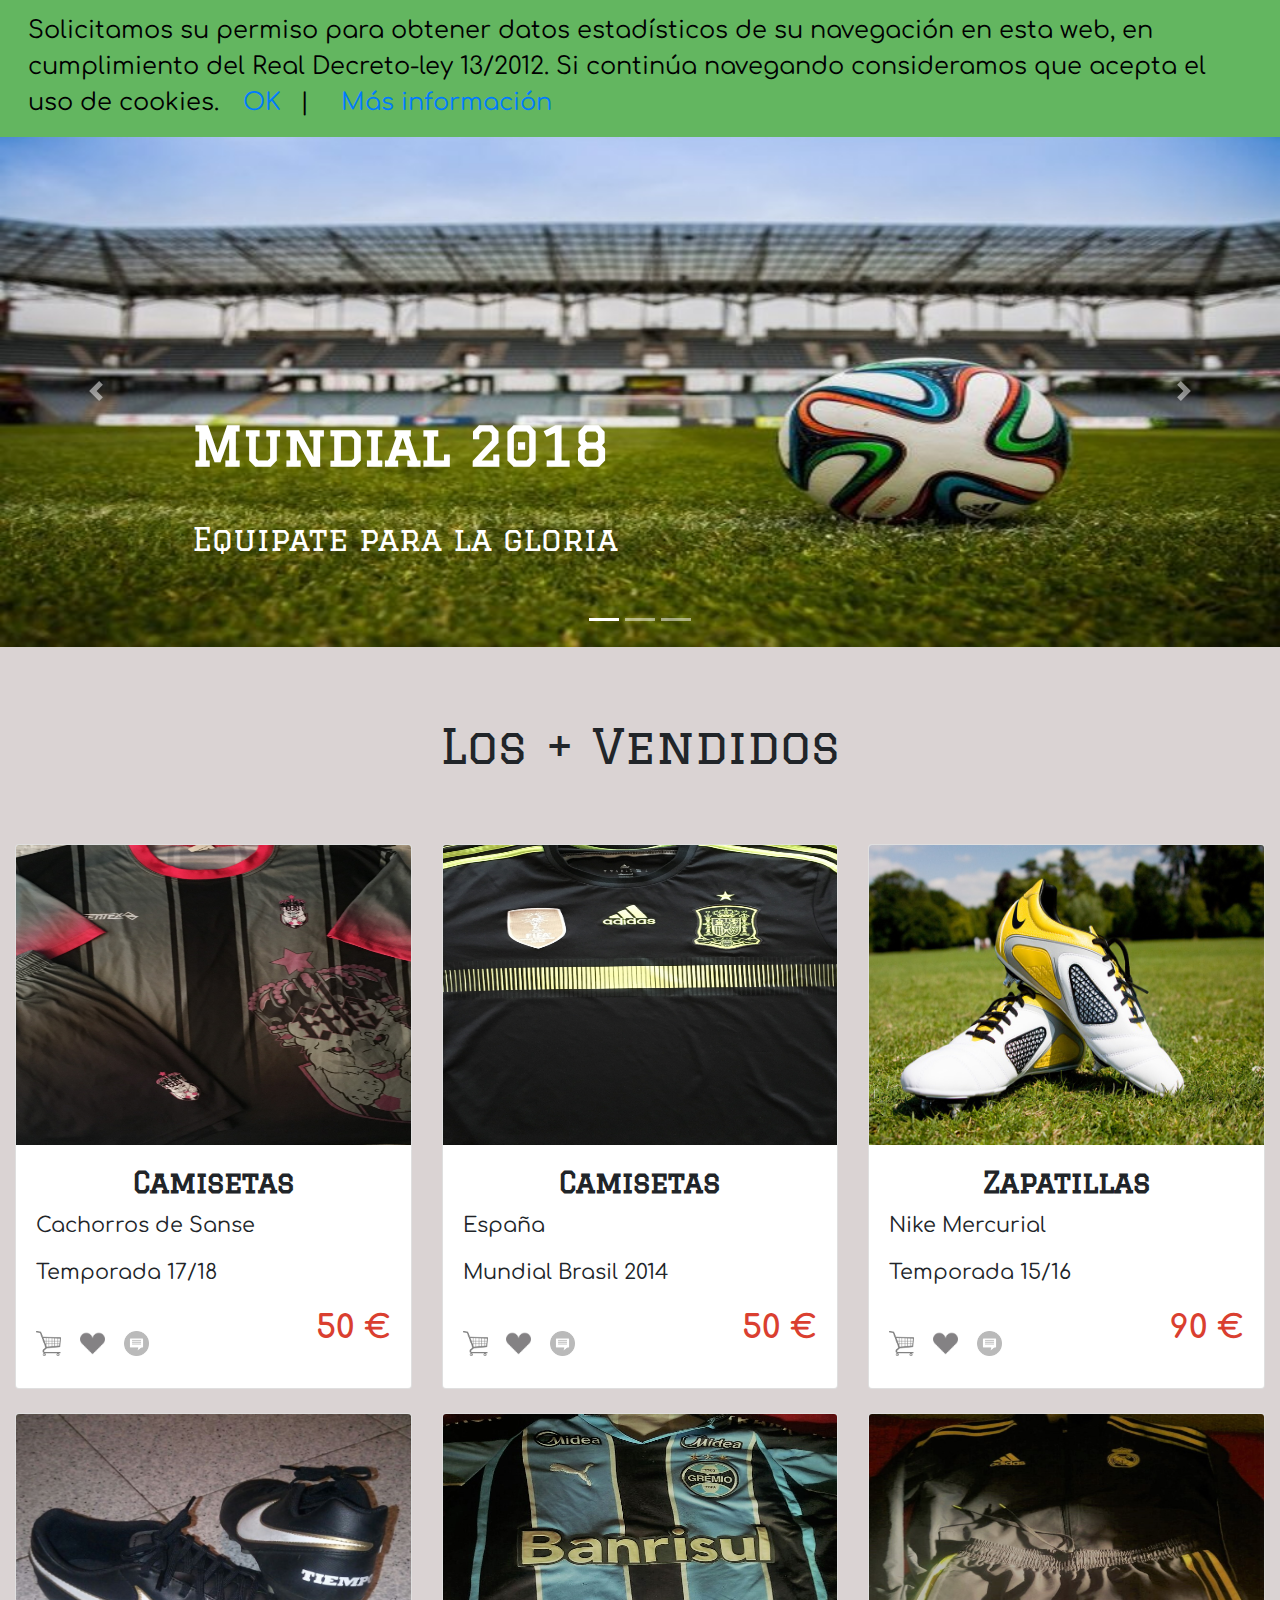
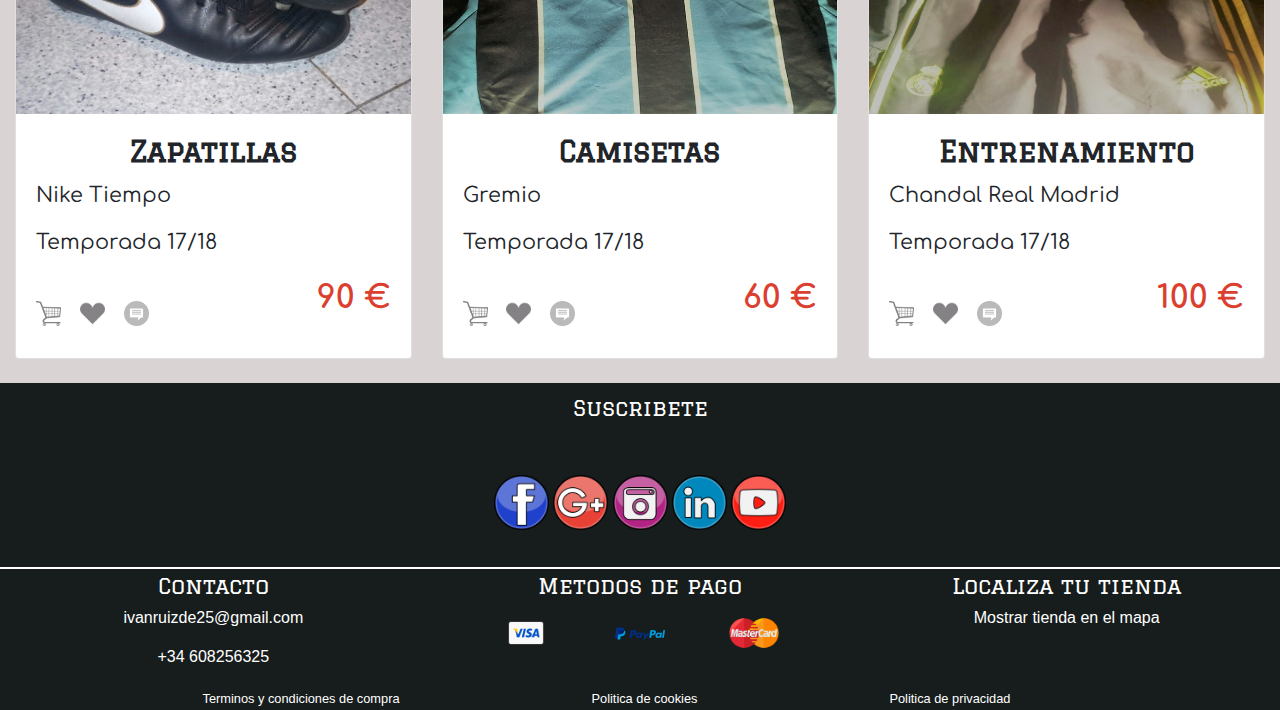
<file: index.html>
<!DOCTYPE html>
<html>

<head>

	<meta charset="utf-8" />
	<meta name="viewport" content="width=device-width, initial-scale=1">

	<title>Responsive</title>
	<link rel="STYLESHEET" href="bootstrap/bootstrap.css">
	<link  rel="STYLESHEET" type="text/css" href="css/normalize.css" />
	<link  rel="STYLESHEET" type="text/css" href="css/estilosR.css" />

	<link href="https://fonts.googleapis.com/css?family=Comfortaa" rel="stylesheet">
	<link href="https://fonts.googleapis.com/css?family=Graduate" rel="stylesheet">

</head>

<body>

	<div class="container-fluid">

    <div class="col-12 fixed-top cookies">
          <p class="cookies__parrafo"> Solicitamos su permiso para obtener datos estadísticos de su navegación en esta web, en cumplimiento del Real 
          Decreto-ley 13/2012. Si continúa navegando consideramos que acepta el uso de cookies.<a href="#" class="cookies__enlace ok" >OK</a> |
          <a class="cookies__enlace" href="http://politicadecookies.com">Más información</a> </p>
      </div>

		<header class="row navbar navbar-expand-xl navbar-dark bg-dark cabecera">

				<h1 class="navbar-brand cabecera__titulo"><img src="img/logo.png" class="cabecera__imagen" alt="Logo" /> Don Penalti</h1>

				<button class="navbar-toggler menu__bocadillo" type="button" data-toggle="collapse" data-target="#navbarSupportedContent" aria-controls="navbarSupportedContent" aria-expanded="false" aria-label="Toggle navigation">
    			<span class="navbar-toggler-icon"></span>
  				</button>

  				<nav class="collapse navbar-collapse menu__lista" id="navbarSupportedContent">
    				<ul class="navbar-nav mr-auto">
     					 <li class="nav-item">
        					<a class="nav-link menu__enlace" href="#">Camisetas</a>
      					</li>
      					<li class="nav-item">
        					<a class="nav-link menu__enlace" href="#">Chandal</a>
      					</li>
      					<li class="nav-item">
        					<a class="nav-link menu__enlace" href="#">Pantalones</a>
      					</li>
      					<li class="nav-item ">
        					<a class="nav-link menu__enlace" href="#">Zapatillas</a>
      					</li>
      					<li class="nav-item ">
        					<a class="nav-link menu__enlace" href="#">Entrenamiento</a>
      					</li>
    				</ul>
    				 <form class="form-inline my-2 my-md-0 formulario">
     					 <input class="form-control mr-sm-2" type="text" id="buscar" onkeyup="buscador()"  placeholder="Buscar Producto">
      					<button class="btn btn-outline-warning my-2 my-sm-0 menu__boton" type="submit">Buscar</button>
               <div id="resultadoBusqueda" class="col-12 resultado">
               </div>
    				</form>

 				 </nav>   
    </header>

    <aside class="row  menu">

         <div class="nav nav-underline" id="Inregistro">
          <a class="nav-link active menu__enlace" href="form.html">Iniciar Sesion</a>
          <a class="nav-link menu__enlace" href="form.html">Registrarse</a>
         </div>
       
        <div class="" id="Inusuario">
          <a class="nav-link logout menu__enlace" href="#">Logout</a>
          <img src="img/usuario.png" alt="foto" class="cabecera__icono perfil"/>
          <img src="img/corazon.gif" alt="foto" class="cabecera__icono favoritos"/>
          <img src="img/carrito.png" alt="foto" class="cabecera__icono carrito"/>
        </div>

    </aside>
	
	 <section class="row" role="main">

		  <div id="myCarousel" class="carousel slide carrusel" data-ride="carousel">

        	<ol class="carousel-indicators">
          		<li data-target="#myCarousel" data-slide-to="0" class="active"></li>
          		<li data-target="#myCarousel" data-slide-to="1"></li>
          		<li data-target="#myCarousel" data-slide-to="2"></li>
        	</ol>

        	<div class="carousel-inner">
          		<div class="carousel-item active">
            		<img class="first-slide  img-fluid carrusel__imagen" src="img/campo.jpg" alt="Mundial-2018">
            		<div class="container">
              			<div class="carousel-caption text-left">
                			<h1 class="carrusel__titulo escala">Mundial 2018</h1>
                			<p class="carrusel__parrafo aparecer">Equipate para la gloria</p>
              			</div>
            		</div>
          		</div>
          		<div class="carousel-item">
            		<img class="second-slide img-fluid carrusel__imagen" src="img/campo2.jpg" alt="Outlet">
            		<div class="container">
              			<div class="carousel-caption">
                			<h1 class="carrusel__titulo escala" >Outlet</h1>
                			<p class="carrusel__parrafo aparecer">Temporadas Anteriores</p>
              			</div>
            		</div>
          		</div>
         		<div class="carousel-item">
            		<img class="third-slide img-fluid carrusel__imagen" src="img/porteria.jpg" alt="Porteros">
            		<div class="container">
              			<div class="carousel-caption text-right">
                			<h1 class="carrusel__titulo escala" >Porteros</h1>
                			<p class="carrusel__parrafo aparecer">El jugador mas importante</p>
              			</div>
            		</div>
          		</div>
        	</div>

        	<a class="carousel-control-prev" href="#myCarousel" role="button" data-slide="prev">
          		<span class="carousel-control-prev-icon" aria-hidden="true"></span>
          		<span class="sr-only">Previous</span>
        	</a>
        	<a class="carousel-control-next" href="#myCarousel" role="button" data-slide="next">
          		<span class="carousel-control-next-icon" aria-hidden="true"></span>
          		<span class="sr-only">Next</span>
        	</a>
      	</div>	
	 </section>

   <div class="row titulo">
      <h1 class="col-12 titulo__articulo">Los + Vendidos</h1>
   </div>

   <main class="row">

    <article class="col-sm-12 col-md-6 col-lg-4">

          <div class="card mb-4 box-shadow">
              <img class="card-img-top articulo__imagen" src="img/cachorros.jpg" alt="Cachorros-de-Sanse">
              <div class="card-body">
                      <h4 class="card-text articulo__categoria">Camisetas</h4>
                      <p class="card-text articulo__nombre">Cachorros de Sanse</p>
                       <p class="card-text articulo__nombre">Temporada 17/18</p>

                      <div class="d-flex justify-content-between align-items-center">
                      <div class="btn-group articulo_iconos">
                          <img alt="foto" class="descripcion__img" src="img/carritogris.png"/>
                          <img alt="foto" class="descripcion__img like" src="img/corazongris.gif" />
                          <img alt="foto" class="descripcion__img imagen__comentario" src="img/comentario.png"/>
                     </div>
                          <p class="articulo__precio">50 €</p>
                    </div>
              </div>
          </div>
    </article>

    <article class="col-sm-12 col-md-6 col-lg-4">

          <div class="card mb-4 box-shadow">
              <img class="card-img-top articulo__imagen" src="img/españa.jpg" alt="España">
              <div class="card-body">
                      <h4 class="card-text articulo__categoria">Camisetas</h4>
                      <p class="card-text articulo__nombre">España</p>
                       <p class="card-text articulo__nombre">Mundial Brasil 2014</p>

                      <div class="d-flex justify-content-between align-items-center">
                      <div class="btn-group articulo_iconos">
                          <img alt="foto" class="descripcion__img" src="img/carritogris.png"/>
                          <img alt="foto" class="descripcion__img like" src="img/corazongris.gif" />
                          <img alt="foto" class="descripcion__img imagen__comentario" src="img/comentario.png"/>
                     </div>
                          <p class="articulo__precio">50 €</p>
                    </div>
              </div>
          </div>
    </article>

    <article class="col-sm-12 col-md-6 col-lg-4">

          <div class="card mb-4 box-shadow">
              <img class="card-img-top articulo__imagen" src="img/bota.jpg" alt="Botas-Nike">
              <div class="card-body">
                      <h4 class="card-text articulo__categoria">Zapatillas</h4>
                      <p class="card-text articulo__nombre">Nike Mercurial</p>
                       <p class="card-text articulo__nombre">Temporada 15/16</p>

                      <div class="d-flex justify-content-between align-items-center">
                      <div class="btn-group articulo_iconos">
                          <img alt="foto" class="descripcion__img" src="img/carritogris.png"/>
                          <img alt="foto" class="descripcion__img like" src="img/corazongris.gif" />
                          <img alt="foto" class="descripcion__img imagen__comentario" src="img/comentario.png"/>
                     </div>
                          <p class="articulo__precio">90 €</p>
                    </div>
              </div>
          </div>
    </article>

    <article class="col-sm-12 col-md-6 col-lg-4">

          <div class="card mb-4 box-shadow">
              <img class="card-img-top articulo__imagen" src="img/botasTiempo.jpg" alt="Botas-tiempo">
              <div class="card-body">
                      <h4 class="card-text articulo__categoria">Zapatillas</h4>
                      <p class="card-text articulo__nombre">Nike Tiempo</p>
                       <p class="card-text articulo__nombre">Temporada 17/18</p>

                      <div class="d-flex justify-content-between align-items-center">
                      <div class="btn-group articulo_iconos">
                          <img alt="foto" class="descripcion__img" src="img/carritogris.png"/>
                          <img alt="foto" class="descripcion__img like" src="img/corazongris.gif" />
                          <img alt="foto" class="descripcion__img imagen__comentario" src="img/comentario.png"/>
                     </div>
                          <p class="articulo__precio">90 €</p>
                    </div>
              </div>
          </div>
    </article>

    <article class="col-sm-12 col-md-6 col-lg-4">

          <div class="card mb-4 box-shadow">
              <img class="card-img-top articulo__imagen" src="img/gremio.jpg" alt="Gremio">
              <div class="card-body">
                      <h4 class="card-text articulo__categoria">Camisetas</h4>
                      <p class="card-text articulo__nombre">Gremio</p>
                       <p class="card-text articulo__nombre">Temporada 17/18</p>

                      <div class="d-flex justify-content-between align-items-center">
                      <div class="btn-group articulo_iconos">
                          <img alt="foto" class="descripcion__img" src="img/carritogris.png"/>
                          <img alt="foto" class="descripcion__img like" src="img/corazongris.gif" />
                          <img alt="foto" class="descripcion__img imagen__comentario" src="img/comentario.png"/>
                     </div>
                          <p class="articulo__precio">60 €</p>
                    </div>
              </div>
          </div>
    </article>

    <article class="col-sm-12 col-md-6 col-lg-4">

          <div class="card mb-4 box-shadow">
              <img class="card-img-top articulo__imagen" src="img/chandalRM.jpg" alt="Chandal-RM">
              <div class="card-body">
                      <h4 class="card-text articulo__categoria">Entrenamiento</h4>
                      <p class="card-text articulo__nombre">Chandal Real Madrid</p>
                       <p class="card-text articulo__nombre">Temporada 17/18</p>

                      <div class="d-flex justify-content-between align-items-center">
                      <div class="btn-group articulo_iconos">
                          <img alt="foto" class="descripcion__img" src="img/carritogris.png"/>
                          <img alt="foto" class="descripcion__img like" src="img/corazongris.gif" />
                          <img alt="foto" class="descripcion__img imagen__comentario" src="img/comentario.png"/>
                     </div>
                          <p class="articulo__precio">100 €</p>
                    </div>
              </div>
          </div>
    </article>

  </main>
  <footer class="row pie">

    <div class="col-sm-12 col-md-12 col-lg-12">
      <h1 class="pie__titulo">Suscribete</h1>
    </div>

    <div class="col-sm-12 col-md-12 col-lg-12 pie__social"> 
      <img class="social_img" src="img/social/facebook.png" />
      <img class="social_img" src="img/social/google.png" />
      <img class="social_img" src="img/social/instagram.png" />
      <img class="social_img" src="img/social/linkedin.png" />
      <img class="social_img" src="img/social/youtube.png" />
    </div>

    <div class="col-sm-12 col-md-6 col-lg-4">
        <h2 class="contacto__titulo">Contacto</h2>
        <h3 class="contacto__descripcion">ivanruizde25@gmail.com</h3>
        <h3 class="contacto__descripcion">+34 608256325</h3>
    </div>

    <div class=" col-sm-12 col-md-6 col-lg-4">
        <h2 class="contacto__titulo">Metodos de pago</h2>
        <img class="pago__img" src="img/social/visa.png" />
        <img class="pago__img" src="img/social/paypal.png" />
        <img class="pago__img" src="img/social/Mastercard.png" />
    </div>

    <div class="col-sm-12 col-md-6 col-lg-4">
        <h2 class="contacto__titulo">Localiza tu tienda</h2>
        <h3 class="contacto__descripcion" >Mostrar tienda en el mapa</h3>
    </div>

    <div class="col-sm-12 col-md-12 col-lg-12">
      <a class="condiciones__enlace" href="#">Terminos y condiciones de compra</a>
      <a class="condiciones__enlace" href="#">Politica de cookies</a>
      <a class="condiciones__enlace" href="#">Politica de privacidad</a>
    </div>
  
  </footer>


		
    <script src="js/jquery-3.2.1.js"></script>
    <script src="bootstrap/bootstrap.bundle.js"></script>
		
    <script src="js/cliente.js"></script>
    <script src="js/index.js"></script>

	</body>
</html>
</file>
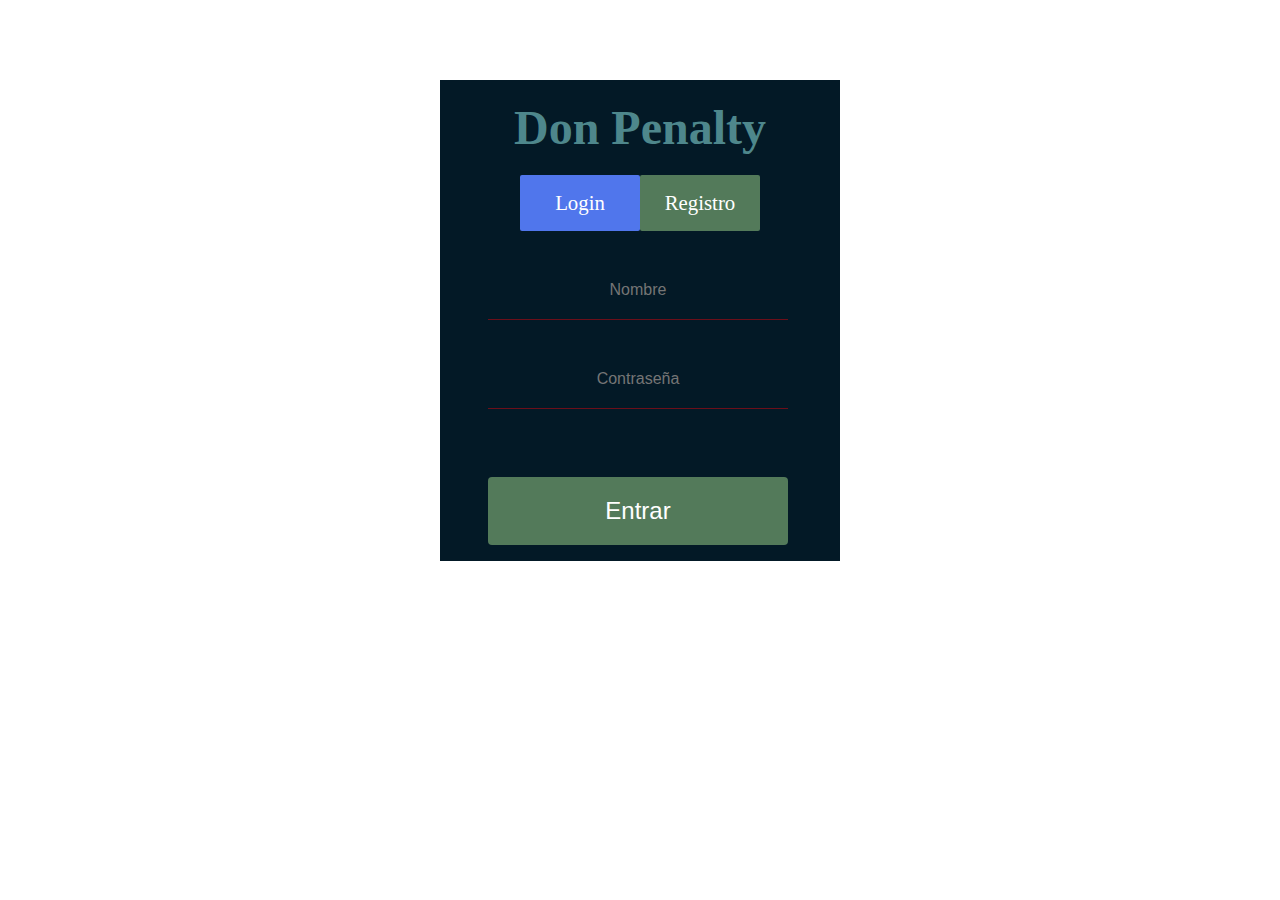
<file: form.html>
<!DOCTYPE html>
<html>
<head>
	<meta charset="utf-8">
	<title>Don Penalty</title>

	<link rel="stylesheet" type="text/css" href="css/form.css" />


</head>

<body>



	<div class="container">

			<header>
				<h2>Don Penalty</h2>
				<h4 id="mensaje" class="mensaje"></h4>

			</header>
			<nav>
				<ul>
					<li id="login">Login</li>
					<li id="registro">Registro</li>
				</ul>
			</nav>

				<main>
				<div class="formLogin">

						<form name="formLogin" action="index.html">

			
							<input type="text" name="nombre"  placeholder="Nombre"  required/>
							<input type="password" name="clave"  placeholder="Contraseña"   required/>
 							<input class="boton" type="submit" value="Entrar" />

						</form>
				</div>

				<div class="formRegistro">



							<form name="formRegistro" action="form.html" onsubmit="return validarRegistro()">

							<input type="text" name="nombre"  placeholder="* Nombre y Apellidos"  required/>
							<input type="email" name="email"  id="mail" placeholder="* Correo Electronico"  required/>
							<input type="password" name="clave" pattern="^(?=.*[a-z])(?=.*[A-Z])(?=.*\d)(?=.*[$@$!%*?&])[A-Za-z\d$@$!%*?&]{8,15}$" placeholder="* Contraseña"  required/>
							<input type="password" name="Rclave"  placeholder="* Repite Contraseña"  required/><br>

							<label class="sexo">Sexo: </label>
							<select  name="sexo">
									<option value="Hombre" selected>Hombre</option>
									<option value="Mujer">Mujer</option>
							</select><br>

							<label>Fecha de Nacimiento:</label><br>
							<input type="date" class="fecha" name="fecha"  />
							<br><input type="text" name="direccion"  placeholder="Direccion"  />
							<br><label>Pais</label>
							<select name="pais">
<option value="AF">Afganistán</option>
<option value="AL">Albania</option>
<option value="DE">Alemania</option>
<option value="AD">Andorra</option>
<option value="AO">Angola</option>
<option value="AI">Anguilla</option>
<option value="AQ">Antártida</option>
<option value="AG">Antigua y Barbuda</option>
<option value="AN">Antillas Holandesas</option>
<option value="SA">Arabia Saudí</option>
<option value="DZ">Argelia</option>
<option value="AR">Argentina</option>
<option value="AM">Armenia</option>
<option value="AW">Aruba</option>
<option value="AU">Australia</option>
<option value="AT">Austria</option>
<option value="AZ">Azerbaiyán</option>
<option value="BS">Bahamas</option>
<option value="BH">Bahrein</option>
<option value="BD">Bangladesh</option>
<option value="BB">Barbados</option>
<option value="BE">Bélgica</option>
<option value="BZ">Belice</option>
<option value="BJ">Benin</option>
<option value="BM">Bermudas</option>
<option value="BY">Bielorrusia</option>
<option value="MM">Birmania</option>
<option value="BO">Bolivia</option>
<option value="BA">Bosnia y Herzegovina</option>
<option value="BW">Botswana</option>
<option value="BR">Brasil</option>
<option value="BN">Brunei</option>
<option value="BG">Bulgaria</option>
<option value="BF">Burkina Faso</option>
<option value="BI">Burundi</option>
<option value="BT">Bután</option>
<option value="CV">Cabo Verde</option>
<option value="KH">Camboya</option>
<option value="CM">Camerún</option>
<option value="CA">Canadá</option>
<option value="TD">Chad</option>
<option value="CL">Chile</option>
<option value="CN">China</option>
<option value="CY">Chipre</option>
<option value="VA">Ciudad del Vaticano (Santa Sede)</option>
<option value="CO">Colombia</option>
<option value="KM">Comores</option>
<option value="CG">Congo</option>
<option value="CD">Congo, República Democrática del</option>
<option value="KR">Corea</option>
<option value="KP">Corea del Norte</option>
<option value="CI">Costa de Marfíl</option>
<option value="CR">Costa Rica</option>
<option value="HR">Croacia (Hrvatska)</option>
<option value="CU">Cuba</option>
<option value="DK">Dinamarca</option>
<option value="DJ">Djibouti</option>
<option value="DM">Dominica</option>
<option value="EC">Ecuador</option>
<option value="EG">Egipto</option>
<option value="SV">El Salvador</option>
<option value="AE">Emiratos Árabes Unidos</option>
<option value="ER">Eritrea</option>
<option value="SI">Eslovenia</option>
<option value="ES" selected>España</option>
<option value="US">Estados Unidos</option>
<option value="EE">Estonia</option>
<option value="ET">Etiopía</option>
<option value="FJ">Fiji</option>
<option value="PH">Filipinas</option>
<option value="FI">Finlandia</option>
<option value="FR">Francia</option>
<option value="GA">Gabón</option>
<option value="GM">Gambia</option>
<option value="GE">Georgia</option>
<option value="GH">Ghana</option>
<option value="GI">Gibraltar</option>
<option value="GD">Granada</option>
<option value="GR">Grecia</option>
<option value="GL">Groenlandia</option>
<option value="GP">Guadalupe</option>
<option value="GU">Guam</option>
<option value="GT">Guatemala</option>
<option value="GY">Guayana</option>
<option value="GF">Guayana Francesa</option>
<option value="GN">Guinea</option>
<option value="GQ">Guinea Ecuatorial</option>
<option value="GW">Guinea-Bissau</option>
<option value="HT">Haití</option>
<option value="HN">Honduras</option>
<option value="HU">Hungría</option>
<option value="IN">India</option>
<option value="ID">Indonesia</option>
<option value="IQ">Irak</option>
<option value="IR">Irán</option>
<option value="IE">Irlanda</option>
<option value="BV">Isla Bouvet</option>
<option value="CX">Isla de Christmas</option>
<option value="IS">Islandia</option>
<option value="KY">Islas Caimán</option>
<option value="CK">Islas Cook</option>
<option value="CC">Islas de Cocos o Keeling</option>
<option value="FO">Islas Faroe</option>
<option value="HM">Islas Heard y McDonald</option>
<option value="FK">Islas Malvinas</option>
<option value="MP">Islas Marianas del Norte</option>
<option value="MH">Islas Marshall</option>
<option value="UM">Islas menores de Estados Unidos</option>
<option value="PW">Islas Palau</option>
<option value="SB">Islas Salomón</option>
<option value="SJ">Islas Svalbard y Jan Mayen</option>
<option value="TK">Islas Tokelau</option>
<option value="TC">Islas Turks y Caicos</option>
<option value="VI">Islas Vírgenes (EEUU)</option>
<option value="VG">Islas Vírgenes (Reino Unido)</option>
<option value="WF">Islas Wallis y Futuna</option>
<option value="IL">Israel</option>
<option value="IT">Italia</option>
<option value="JM">Jamaica</option>
<option value="JP">Japón</option>
<option value="JO">Jordania</option>
<option value="KZ">Kazajistán</option>
<option value="KE">Kenia</option>
<option value="KG">Kirguizistán</option>
<option value="KI">Kiribati</option>
<option value="KW">Kuwait</option>
<option value="LA">Laos</option>
<option value="LS">Lesotho</option>
<option value="LV">Letonia</option>
<option value="LB">Líbano</option>
<option value="LR">Liberia</option>
<option value="LY">Libia</option>
<option value="LI">Liechtenstein</option>
<option value="LT">Lituania</option>
<option value="LU">Luxemburgo</option>
<option value="MK">Macedonia, Ex-República Yugoslava de</option>
<option value="MG">Madagascar</option>
<option value="MY">Malasia</option>
<option value="MW">Malawi</option>
<option value="MV">Maldivas</option>
<option value="ML">Malí</option>
<option value="MT">Malta</option>
<option value="MA">Marruecos</option>
<option value="MQ">Martinica</option>
<option value="MU">Mauricio</option>
<option value="MR">Mauritania</option>
<option value="YT">Mayotte</option>
<option value="MX">México</option>
<option value="FM">Micronesia</option>
<option value="MD">Moldavia</option>
<option value="MC">Mónaco</option>
<option value="MN">Mongolia</option>
<option value="MS">Montserrat</option>
<option value="MZ">Mozambique</option>
<option value="NA">Namibia</option>
<option value="NR">Nauru</option>
<option value="NP">Nepal</option>
<option value="NI">Nicaragua</option>
<option value="NE">Níger</option>
<option value="NG">Nigeria</option>
<option value="NU">Niue</option>
<option value="NF">Norfolk</option>
<option value="NO">Noruega</option>
<option value="NC">Nueva Caledonia</option>
<option value="NZ">Nueva Zelanda</option>
<option value="OM">Omán</option>
<option value="NL">Países Bajos</option>
<option value="PA">Panamá</option>
<option value="PG">Papúa Nueva Guinea</option>
<option value="PK">Paquistán</option>
<option value="PY">Paraguay</option>
<option value="PE">Perú</option>
<option value="PN">Pitcairn</option>
<option value="PF">Polinesia Francesa</option>
<option value="PL">Polonia</option>
<option value="PT">Portugal</option>
<option value="PR">Puerto Rico</option>
<option value="QA">Qatar</option>
<option value="UK">Reino Unido</option>
<option value="CF">República Centroafricana</option>
<option value="CZ">República Checa</option>
<option value="ZA">República de Sudáfrica</option>
<option value="DO">República Dominicana</option>
<option value="SK">República Eslovaca</option>
<option value="RE">Reunión</option>
<option value="RW">Ruanda</option>
<option value="RO">Rumania</option>
<option value="RU">Rusia</option>
<option value="EH">Sahara Occidental</option>
<option value="KN">Saint Kitts y Nevis</option>
<option value="WS">Samoa</option>
<option value="AS">Samoa Americana</option>
<option value="SM">San Marino</option>
<option value="VC">San Vicente y Granadinas</option>
<option value="SH">Santa Helena</option>
<option value="LC">Santa Lucía</option>
<option value="ST">Santo Tomé y Príncipe</option>
<option value="SN">Senegal</option>
<option value="SC">Seychelles</option>
<option value="SL">Sierra Leona</option>
<option value="SG">Singapur</option>
<option value="SY">Siria</option>
<option value="SO">Somalia</option>
<option value="LK">Sri Lanka</option>
<option value="PM">St Pierre y Miquelon</option>
<option value="SZ">Suazilandia</option>
<option value="SD">Sudán</option>
<option value="SE">Suecia</option>
<option value="CH">Suiza</option>
<option value="SR">Surinam</option>
<option value="TH">Tailandia</option>
<option value="TW">Taiwán</option>
<option value="TZ">Tanzania</option>
<option value="TJ">Tayikistán</option>
<option value="TF">Territorios franceses del Sur</option>
<option value="TP">Timor Oriental</option>
<option value="TG">Togo</option>
<option value="TO">Tonga</option>
<option value="TT">Trinidad y Tobago</option>
<option value="TN">Túnez</option>
<option value="TM">Turkmenistán</option>
<option value="TR">Turquía</option>
<option value="TV">Tuvalu</option>
<option value="UA">Ucrania</option>
<option value="UG">Uganda</option>
<option value="UY">Uruguay</option>
<option value="UZ">Uzbekistán</option>
<option value="VU">Vanuatu</option>
<option value="VE">Venezuela</option>
<option value="VN">Vietnam</option>
<option value="YE">Yemen</option>
<option value="YU">Yugoslavia</option>
<option value="ZM">Zambia</option>
<option value="ZW">Zimbabue</option>
</select>
							<br><input type="text" name="tarjeta" class="tarjeta" placeholder="Tarjeta de Credito"  />


							<br><p>Los campos con * son obligatorios</p>

							<input class="boton registrarse" type="submit" value="Registrarse" id="validacion"  />

							</form>
				</div>
				</main>
	</div>

	
	<script src="js/jquery-3.2.1.js"></script>
	<script src="js/cliente.js"></script>

</body>
</html>
</file>
<file: css/estilosR.css>
/* animaciones */
@keyframes escalar{

  from {transform: scale(0,0); opacity:0;}
  to {transform: scale(1,1); opacity:1; }

}
@keyframes descalar{

  from {transform: scale(1,1); opacity:1;}
  to { transform: scale(0,0); opacity:0;}
}
@keyframes aparecer{

  from{opacity:0;}
  to {opacity:1;}
}
.escala{
  animation: escalar 3s ease;
  opacity: 1;
}
.aparecer{

  animation: aparecer 3s ease;
  opacity: 1;

}
.formulario{
  position: relative;
}
.resultado{
  width: 200px;
  position:absolute;
  top:80%;
  z-index: 1;
}
.resultado__parrafo{

  font-size: 0.8em;

}

/* fin de las animaciones */

/* cookies */

.cookies{

  background: #63B660;
}
.cookies__parrafo{

    margin-top: 1%;
    margin-left: 1%;
    margin-right: 1%;
    text-align: inherit;
    font-size: 1.5em;
    color: #000000;
    font-family: "Comfortaa", cursive, Helvetica, verdana;

}
@media screen and (max-width: 570px){

  .cookies__parrafo{

    font-size: 0.8em;
}
.resultado{

  top: 40%;
}


}
.cookies__enlace{

  margin-left: 2%;
  margin-right: 1%;
  text-decoration: none;
  font-size: 1em;
}
/* fin de la cookies */

/* Comienzo de header */
body{
  background: #DAD3D3;
}
.cabecera{
  background-color: #0B4C5F; 
}
.cabecera__imagen {

  max-width: 35px;
  height: auto;
    
 }
.cabecera__titulo{

    font-family: 'Graduate', cursive;
    color: #FFFFFF;
    font-weight: bold;
    font-size: 1.5em;
   
 }
 .cabecera__icono{

  width: 20px;
  height: 20px;
  cursor:pointer;
}
.cabecera__icono:hover{

   width: 25px;
   height: 25px;
   transition: 1s ease;

}
/*Finalizacion de header */
/*************************************************/
/*Comienzo de nav */
.menu {
  background-color: #0B4C5F;
  }
.menu__enlace{

    font-size: 1em;
    color: #FFFFFF;
    position: relative;
    display: inline-block;
    text-decoration: none;
    font-family: "Comfortaa", cursive, Helvetica, verdana; 
  }

.menu__enlace:hover{

  font-weight: bold;
  color: #FFFFFF;
  font-size: 1em;
  transition: 0.5s ease;
}
/*animacion para los enlaces del menu */
.menu__boton{

    color:#FFFFFF;
    border: 2px solid #FFFFFF;
  }
.menu__boton:hover{

  background: #FFFFFF;
  color: #0B4C5F;
  border: 2px solid #FFFFFF;
  transition: 0.5s ease;
} 
/*Finalizacion de nav */
/**************************************************/
/*comienzo del carrusel */
/* Carousel base class */

.carousel-caption {
  bottom: 3rem;
  z-index: 10;
}
.carousel-item {
  height: 32rem;
  background-color: #777;
}
.carousel-item > img {
  position: absolute;
  top: 0;
  left: 0;
  min-width: 100%;
  height: 32rem;
}
.carrusel{

   width: 100%;
   height: auto;
   padding: 0;
}
.carrusel__imagen{

  width: 100%;
  max-width: 100%;
  height: auto;
}
.carrusel__titulo{

  font-size: 3.4em;
  font-weight: bold;
 font-family: 'Graduate', cursive;
 cursor:pointer;
}
.carrusel__titulo:hover{

  color:#000000;
  transition: 2s ease;
}
.carrusel__parrafo{

  font-size: 2em;
  font-family: 'Graduate', cursive;

}
@media screen and (max-width: 550px){

.carrusel__titulo{

  font-size: 1.6em;
}
.carrusel__parrafo{

  font-size: 1em;

}

}
/*fin del carrusel */
.titulo{

  margin-top: 3%;
  margin-bottom: 3%;
}
.titulo__articulo {

  font-size: 3em;
  font-family: 'Graduate', cursive;
  text-align: center;
 
}
/*Comienzo del main */
.articulo__imagen{

  max-width: 100%;
  height: 300px;
}
.articulo__categoria{

  text-align: center;
  font-weight: bold;
  font-size:1.8em;
  font-family: 'Graduate', cursive;

}
.articulo__nombre{
  
  margin-top: 3%;
  font-size:1.3em;
  font-family: "Comfortaa", cursive, Helvetica, verdana;
}
.articulo_iconos{

  margin-top: 4%;
}
.descripcion__img{

  margin-right: 25%;
  width: 25px;
  height: 25px;
  cursor: pointer;
}
.descripcion__img:hover{

  width: 28px;
  height: 28px;
  transition: 1s ease;

}

.articulo__precio {

  color: #DA3F30;
  font-weight: bold;
  font-size: 2em;
  font-family: "Comfortaa", cursive, Helvetica, verdana;
}
/* finalizacion de section */
/*******************************************/
/* comienzo del footer */
.pie {
  background-color: #171D1C;
   }
.pie__titulo{

  text-align: center;
  margin-top: 1%;
  font-size: 1.4em;
  color: #FFFFFF;
   font-family: 'Graduate', cursive;

}
.pie__social{

  text-align: center;
  border-bottom: 2px solid #FFFFFF;
}
.social_img{

  margin-top: 3%;
  max-width: 55px;
  max-height: 55px;
  margin-bottom: 3%;
}
.contacto__titulo {

  text-align: center;
  margin-top: 1%;
  font-size: 1.4em;
  color: #FFFFFF;
  font-family: 'Graduate', cursive;

}
.contacto__descripcion{

 text-align: center;
  margin-top: 2%;
  margin-bottom: 5%;
  font-size: 1em;
  color: #FFFFFF;
}
.pago__img{

  margin-left:15%;
  max-width: 50px;
  height: auto;
}
.condiciones__enlace{

  color:#FFFFFF;
  margin-left: 15%;
  margin-bottom: 3%;
  font-size: 0.8em;
}

/*# sourceMappingURL=estilos.css.map */
</file>
<file: css/form.css>
*{

	margin:0;
	padding: 0;
}

body{

	background: #FFFFFF;
	color: #4E878C;

}
.container{

	width: 400px;
	background: #031926;
	margin:auto;
	margin-top: 6%;
	border: 3px solid #FFFFFF;
	border-radius: 3px;
}
h2{
	font-size: 3em;
	margin-top: 5%;
	font-weight: bold;
	text-align: center;

}
.mensaje{

	font-size: 2em;
	margin-top: 5%;
	font-weight: bold;
	text-align: center;

}
p{

	text-align: center;
	font-size: 1.5em;
}
ul{

	list-stile-type: none;
	margin: 0;
	margin-left:20%;
	margin-top: 5%;
	padding: 0;

}
li{

	float:left;
	width: 120px;
	height: 40px;
	text-decoration: none;
	padding-top:5%;
	display:block;
	background: #537A5A;
	color:#FFFFFF;
	border-radius: 2px;
	text-align: center;
	font-size: 1.3em;
	transition: background 1s ease-in-out;
}
li:hover{

		background: #16aa56; 

}
li a{

	text-decoration: none;
	text-align: center;
	color: #FFFFFF;
	padding-top:5%;
}
input{

	width: 300px;
	padding: 20px 0px;
	margin-top: 30px;
	margin-left: 12%;
	text-align: center;
	background: transparent;
	border: 0;
	border-bottom: 1px solid #435160;
	outline: none;
	color: #6D7781;
	font-size: 1em;
}
input:invalid{

	width: 300px;
	padding: 20px 0px;
	margin-top: 30px;
	margin-left: 12%;
	text-align: center;
	background: transparent;
	border: 0;
	border-bottom: 1px solid #6B0F1A;
	outline: none;
	color: #6D7781;
	font-size: 1em;


}
.fecha{

	width: 300px;
	padding: 20px 0px;
	margin-left: 12%;
	text-align: center;
	background: transparent;
	border: 0;
	border-bottom: 1px solid #435160;
	outline: none;
	color: #6D7781;
	font-size: 1em;

}
label{

	font-size: 1.5em;
	text-decoration: none;
	margin-top:10%;
	padding-left: 10%;
	text-align: center;
	color: #6D7781;
}
select{

	background:transparent;
	color: #6D7781;
	width: 100px;
	margin-top:10%;
	margin-bottom: 7%;
}
.check{
	
	font-size:1em;
	margin:0;
	color: #435160;
}
.boton{

	background: #537A5A;
	border:0;
	margin-top:17%;
	margin-bottom: 4%;
	margin-left:12%;
	text-align: center;
	border-radius: 4px;
	color: #FFFFFF;
	font-size: 1.5em;
	cursor: pointer;
	transition: background 0.5s ease-in-out;
}
.boton:hover{

	background: #16aa56;
}
</file>
